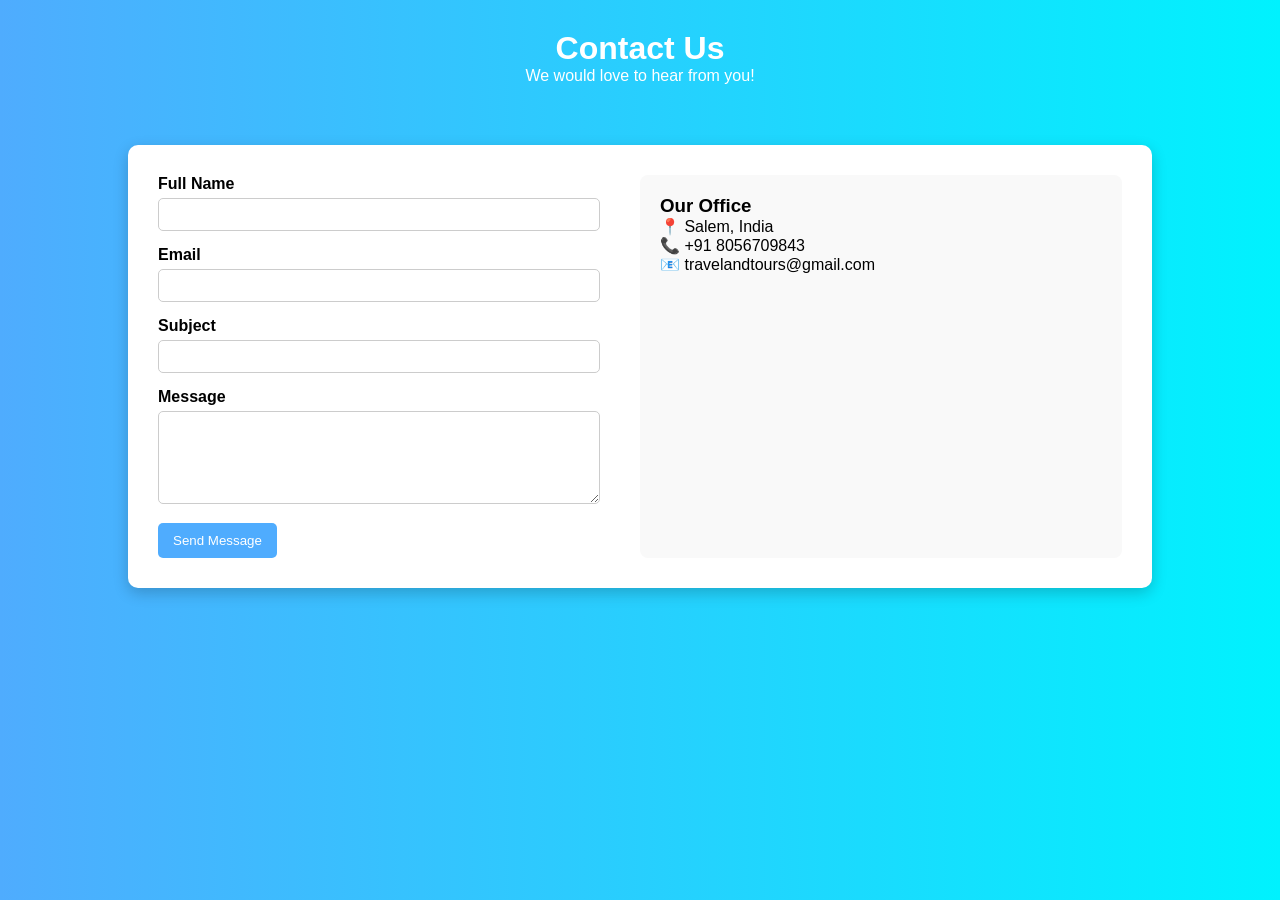
<file: contact/contact.html>
<!DOCTYPE html>
<html lang="en">
<head>
    <meta charset="UTF-8">
    <meta name="viewport" content="width=device-width, initial-scale=1.0">
    <title>Contact Us</title>
    <link rel="stylesheet" href="/contact/contact.css">
</head>
<body>

    <header>
        <h1>Contact Us</h1>
        <p>We would love to hear from you!</p>
    </header>

    <section class="contact-container">
        <form id="contactForm">
            <div class="form-group">
                <label>Full Name</label>
                <input type="text" id="name" required>
            </div>

            <div class="form-group">
                <label>Email</label>
                <input type="email" id="email" required>
            </div>

            <div class="form-group">
                <label>Subject</label>
                <input type="text" id="subject" required>
            </div>

            <div class="form-group">
                <label>Message</label>
                <textarea id="message" rows="5" required></textarea>
            </div>

            <button type="submit">Send Message</button>
        </form>

        <div class="contact-info">
            <h3>Our Office</h3>
            <p>📍 Salem, India</p>
            <p>📞 +91 8056709843</p>
            <p>📧 travelandtours@gmail.com</p>
        </div>
    </section>

    <script src="/contact/contact.js"></script>
</body>
</html>
</file>
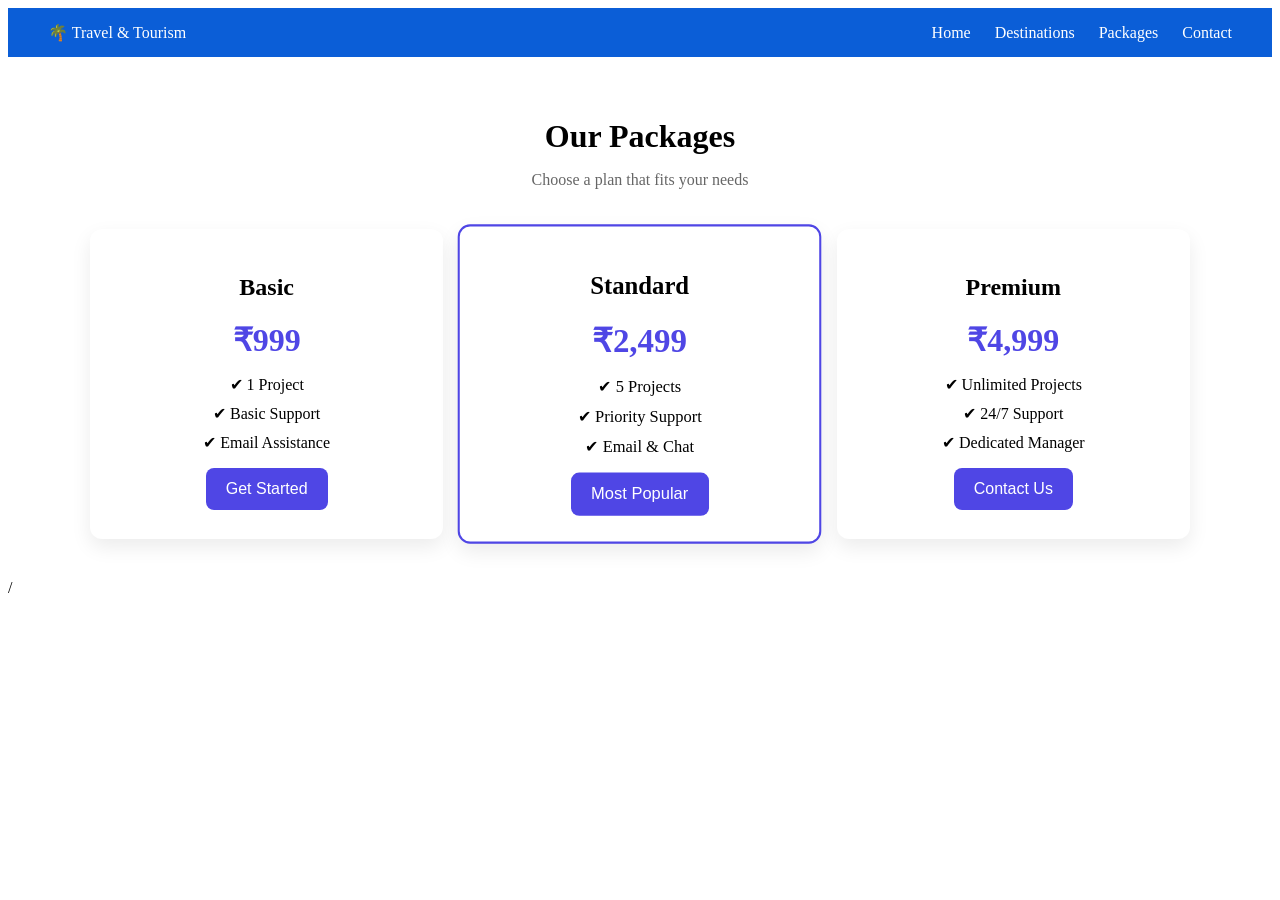
<file: packages/packages.html>
<!DOCTYPE html><html lang="en">
<head>
  <meta charset="UTF-8" />
  <meta name="viewport" content="width=device-width, initial-scale=1.0" />
  <title>Our Packages</title>
  <link rel="stylesheet" href="/packages/packages.css" />
</head>
<body>
  <header class="navbar">
    <div class="logo">🌴 Travel & Tourism</div>
    <nav>
      <a href="/index.html">Home</a>
      <a href="destinations.html">Destinations</a>
      <a href="/packages/packages.html">Packages</a>
      <a href="/contact/contact.html">Contact</a>
    </nav>
  </header>
  <div class="container">
    <h1>Our Packages</h1>
    <p class="subtitle">Choose a plan that fits your needs</p><div class="packages">
  <div class="card">
    <h2>Basic</h2>
    <p class="price">₹999</p>
    <ul>
      <li>✔ 1 Project</li>
      <li>✔ Basic Support</li>
      <li>✔ Email Assistance</li>
    </ul>
    <button>Get Started</button>
  </div>

  <div class="card popular">
    <h2>Standard</h2>
    <p class="price">₹2,499</p>
    <ul>
      <li>✔ 5 Projects</li>
      <li>✔ Priority Support</li>
      <li>✔ Email & Chat</li>
    </ul>
    <button>Most Popular</button>
  </div>

  <div class="card">
    <h2>Premium</h2>
    <p class="price">₹4,999</p>
    <ul>
      <li>✔ Unlimited Projects</li>
      <li>✔ 24/7 Support</li>
      <li>✔ Dedicated Manager</li>
    </ul>
    <button>Contact Us</button>
  </div>
</div>

  </div>  <script src="/packages/packages.js"></script></body>
</html>/
</file>
<file: contact/contact.css>
* {
    margin: 0;
    padding: 0;
    box-sizing: border-box;
    font-family: Arial, sans-serif;
}

body {
    background: linear-gradient(to right, #4facfe, #00f2fe);
}

header {
    text-align: center;
    padding: 30px;
    color: white;
}

.contact-container {
    width: 80%;
    margin: 30px auto;
    display: flex;
    gap: 40px;
    background: white;
    padding: 30px;
    border-radius: 10px;
    box-shadow: 0 5px 15px rgba(0,0,0,0.2);
}

form {
    flex: 1;
}

.form-group {
    margin-bottom: 15px;
}

label {
    display: block;
    margin-bottom: 5px;
    font-weight: bold;
}

input, textarea {
    width: 100%;
    padding: 8px;
    border-radius: 5px;
    border: 1px solid #ccc;
}

button {
    padding: 10px 15px;
    border: none;
    background: #4facfe;
    color: white;
    border-radius: 5px;
    cursor: pointer;
}

button:hover {
    background: #0077ff;
}

.contact-info {
    flex: 1;
    padding: 20px;
    background: #f9f9f9;
    border-radius: 8px;
}
</file>
<file: packages/packages.css>
.navbar {
  background: #0b5ed7;
  color: #fff;
  padding: 15px 40px;
  display: flex;
  justify-content: space-between;
  align-items: center;
}

.navbar nav a {
  color: #fff;
  margin-left: 20px;
  text-decoration: none;
}

.navbar nav a.active {
  border-bottom: 2px solid #ffc107;
}
.container {
  max-width: 1100px;
  margin: 0 auto;
  padding: 40px 20px; }

h1 { 
  text-align: center;
  margin-bottom: 10px; }

.subtitle { 
  text-align: center; 
  color: #666; 
  margin-bottom: 40px; }

.packages { 
  display: grid; 
  grid-template-columns: repeat(auto-fit, minmax(250px, 1fr));
  gap: 20px; }

.card { 
  background: #fff; 
  border-radius: 12px; 
  padding: 25px; 
  box-shadow: 0 8px 20px rgba(0,0,0,0.08); 
  text-align: center; }

.card.popular { 
  border: 2px solid #4f46e5; 
  transform: scale(1.03); }

.price { 
  font-size: 32px; 
  font-weight: bold; 
  margin: 15px 0; 
  color: #4f46e5; }

ul { 
  list-style: none; 
  padding: 0; }

ul li {
   margin: 10px 0; }

button { 
  background: #4f46e5; 
  color: #fff; 
  border: none; 
  padding: 12px 20px; 
  border-radius: 8px; 
  cursor: pointer; 
  font-size: 16px; }

button:hover {
   background: #4338ca; 
  }
</file>
